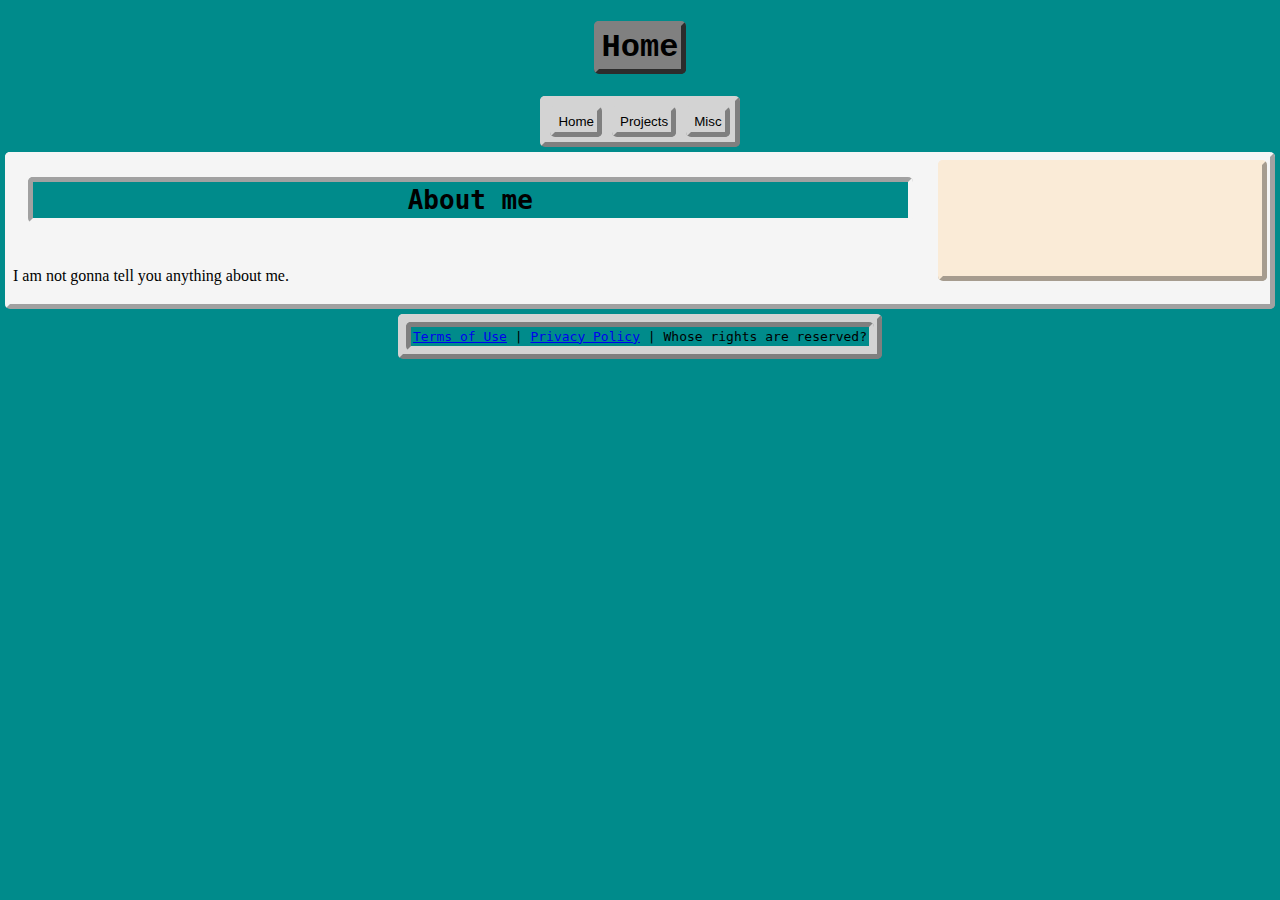
<file: index.html>
<!DOCTYPE html>
<html lang="en">
    <head>
        <meta charset="UTF-8">
        <meta name="viewport" content="width=device-width, initial-scale=1.0">
        <meta http-equiv="X-UA-Compatible" content="ie=edge">
        <link rel="stylesheet" href="style.css">
        <title>GridLearning</title>
    </head>
    <body>
        <h1>Home</h1>
        <header>
            <a href="index.html"><button>Home</button></a>
            <a href="projects.html"><button>Projects</button></a>
            <a href="misc.html"><button>Misc</button></a>
        </header>
        <main class="grid-container">
            <h1 class="message">About me</h1>
            <p>I am not gonna tell you anything about me.</p>
            <div class="sidebar">
                
            </div>
        </main>
        <footer>
            <p><a href="termsofuse.html">Terms of Use</a> | <a href="privacypolicy.html">Privacy Policy</a> | Whose rights are reserved?</p>
        </footer>
    </body>
</html>
</file>
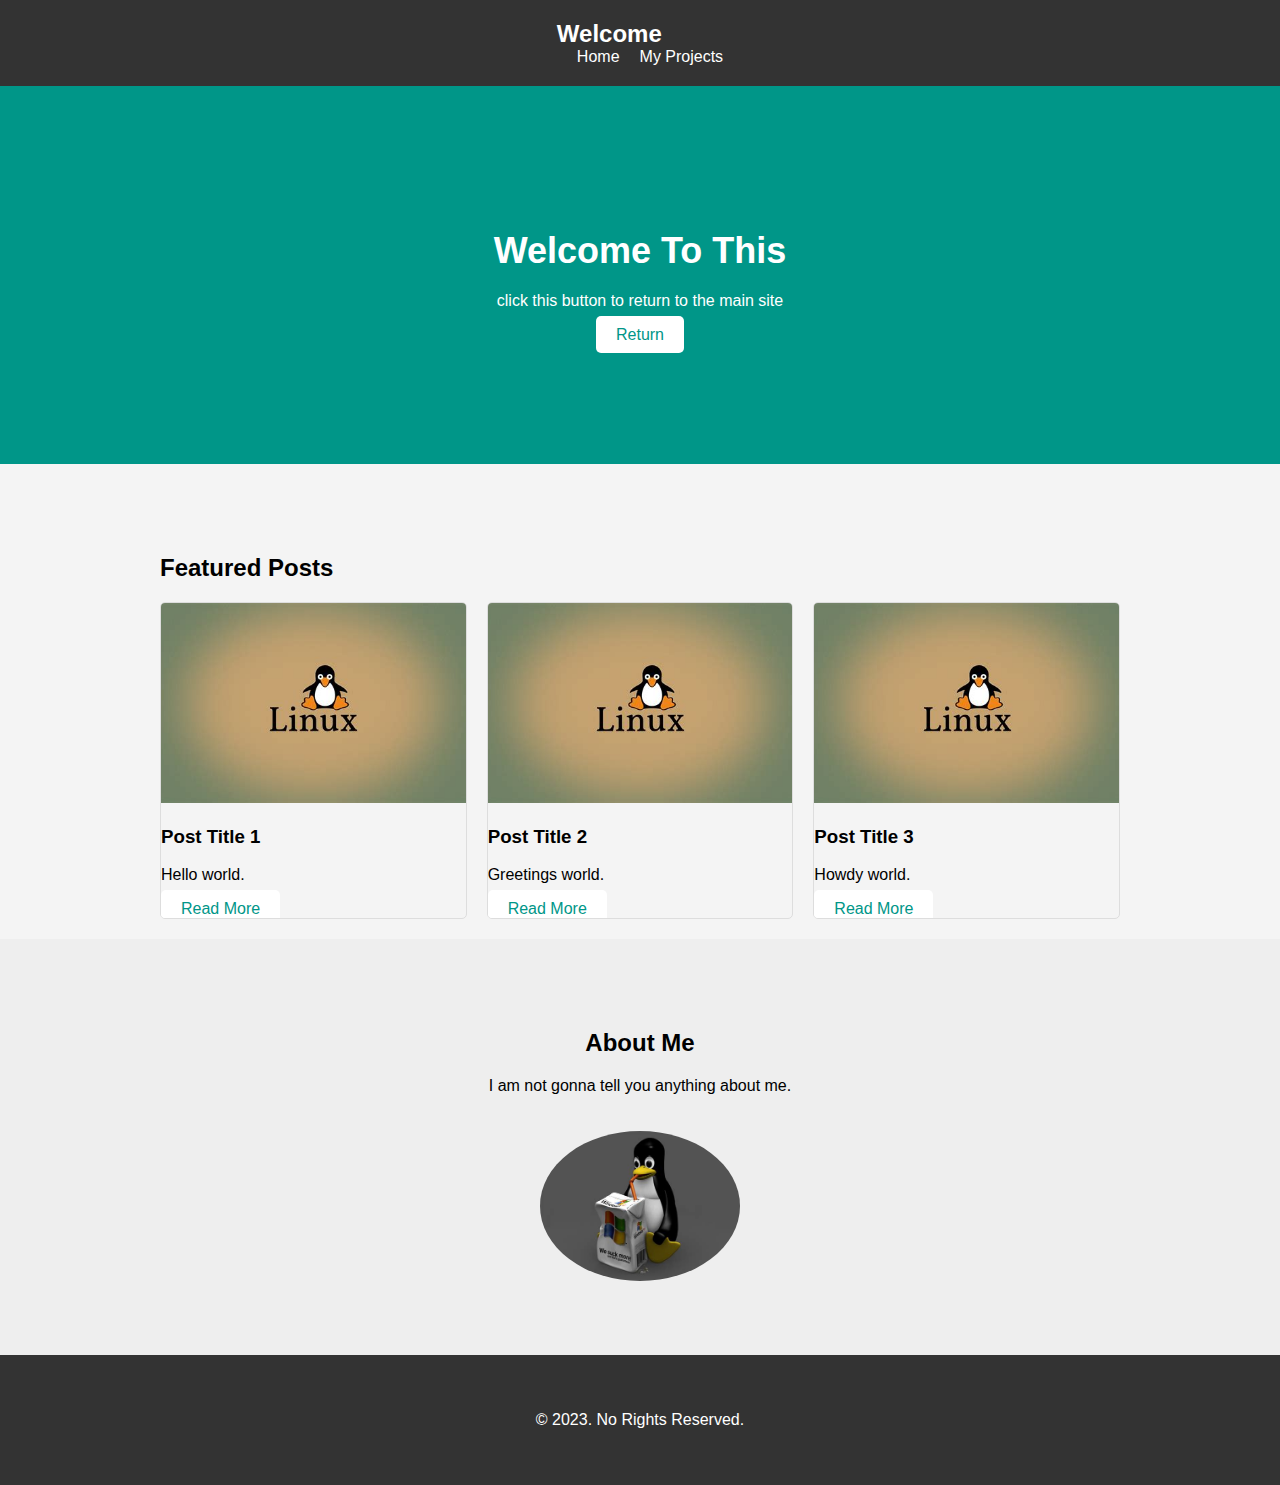
<file: projects/beta-site/index.html>
<!DOCTYPE html>
<html lang="en">
<head>
    <meta charset="UTF-8">
    <meta name="viewport" content="width=device-width, initial-scale=1.0">
    <title>My Website</title>
    <link rel="stylesheet" href="style.css"> 
    <link rel="stylesheet" href="https://cdnjs.cloudflare.com/ajax/libs/font-awesome/6.0.0-beta3/css/all.min.css"> 
</head>
<body>

    <header>
        <nav>
            <div class="container">
                <a class="logo">Welcome</a>
                <ul>
                    <li><a href="#">Home</a></li>
                    <li><a href="projects.html">My Projects</a></li>
                </ul>
            </div>
        </nav>
    </header>

    <section class="hero">
        <div class="container">
            <h1>Welcome To This</h1>
            <p>click this button to return to the main site</p>
            <a href="https://rozeraize.github.io/mywebsite/" class="btn">Return</a>
        </div>
    </section>

    <section class="featured-posts">
        <div class="container">
            <h2>Featured Posts</h2>
            <div class="post-grid">
                <div class="post-card">
                    <img src="images/post.jpeg" alt="Post 1">
                    <h3>Post Title 1</h3>
                    <p>Hello world.</p>
                    <a href="#" class="btn">Read More</a>
                </div>
                <div class="post-card">
                    <img src="images/post.jpeg" alt="Post 2">
                    <h3>Post Title 2</h3>
                    <p>Greetings world.</p>
                    <a href="#" class="btn">Read More</a>
                </div>
                <div class="post-card">
                    <img src="images/post.jpeg" alt="Post 3">
                    <h3>Post Title 3</h3>
                    <p>Howdy world.</p>
                    <a href="#" class="btn">Read More</a>
                </div>
            </div>
        </div>
    </section>

    <section class="about">
        <div class="container">
            <h2>About Me</h2>
            <p>I am not gonna tell you anything about me.</p>
            <img src="images/profile.jpg" alt="Profile Picture">
        </div>
    </section>

    <footer>
        <div class="container">
            <p>&copy; 2023. No Rights Reserved.</p>
        </div>
    </footer>

</body>
</html>
</file>
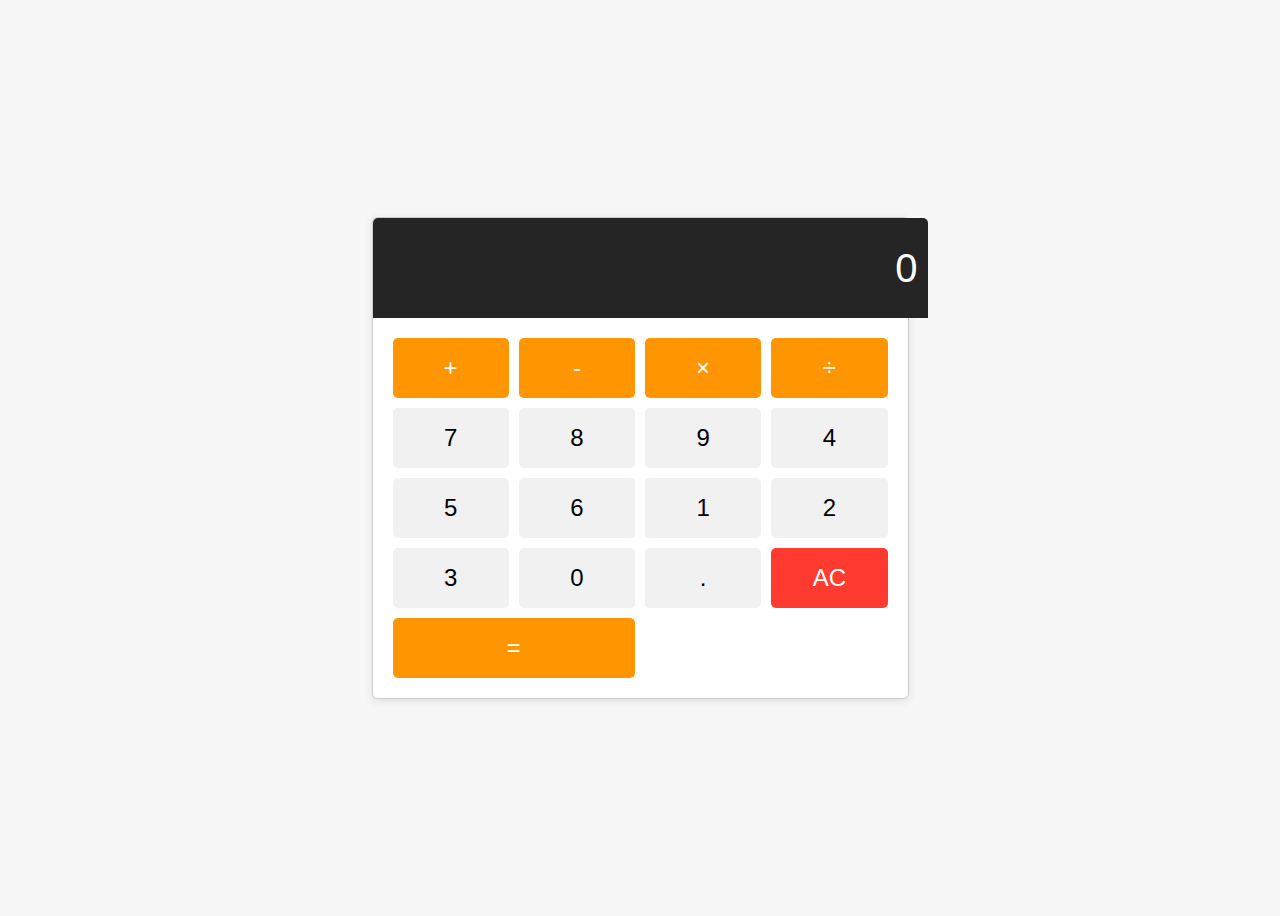
<file: projects/calculater/index.html>
<!DOCTYPE html>
<html lang="en">
<head>
    <meta charset="UTF-8">
    <meta name="viewport" content="width=device-width, initial-scale=1.0">
    <title>Simple Calculator</title>
    <link rel="stylesheet" href="styles.css">
</head>
<body>
    <div class="calculator">
        <input type="text" class="calculator-screen" value="" disabled />
        <div class="calculator-keys">
            <button type="button" class="operator" value="+">+</button>
            <button type="button" class="operator" value="-">-</button>
            <button type="button" class="operator" value="*">&times;</button>
            <button type="button" class="operator" value="/">&divide;</button>

            <button type="button" value="7">7</button>
            <button type="button" value="8">8</button>
            <button type="button" value="9">9</button>

            <button type="button" value="4">4</button>
            <button type="button" value="5">5</button>
            <button type="button" value="6">6</button>

            <button type="button" value="1">1</button>
            <button type="button" value="2">2</button>
            <button type="button" value="3">3</button>

            <button type="button" value="0">0</button>
            <button type="button" class="decimal" value=".">.</button>
            <button type="button" class="all-clear" value="all-clear">AC</button>

            <button type="button" class="equal-sign" value="=">=</button>
        </div>
    </div>
    <script src="script.js"></script>
</body>
</html>
</file>
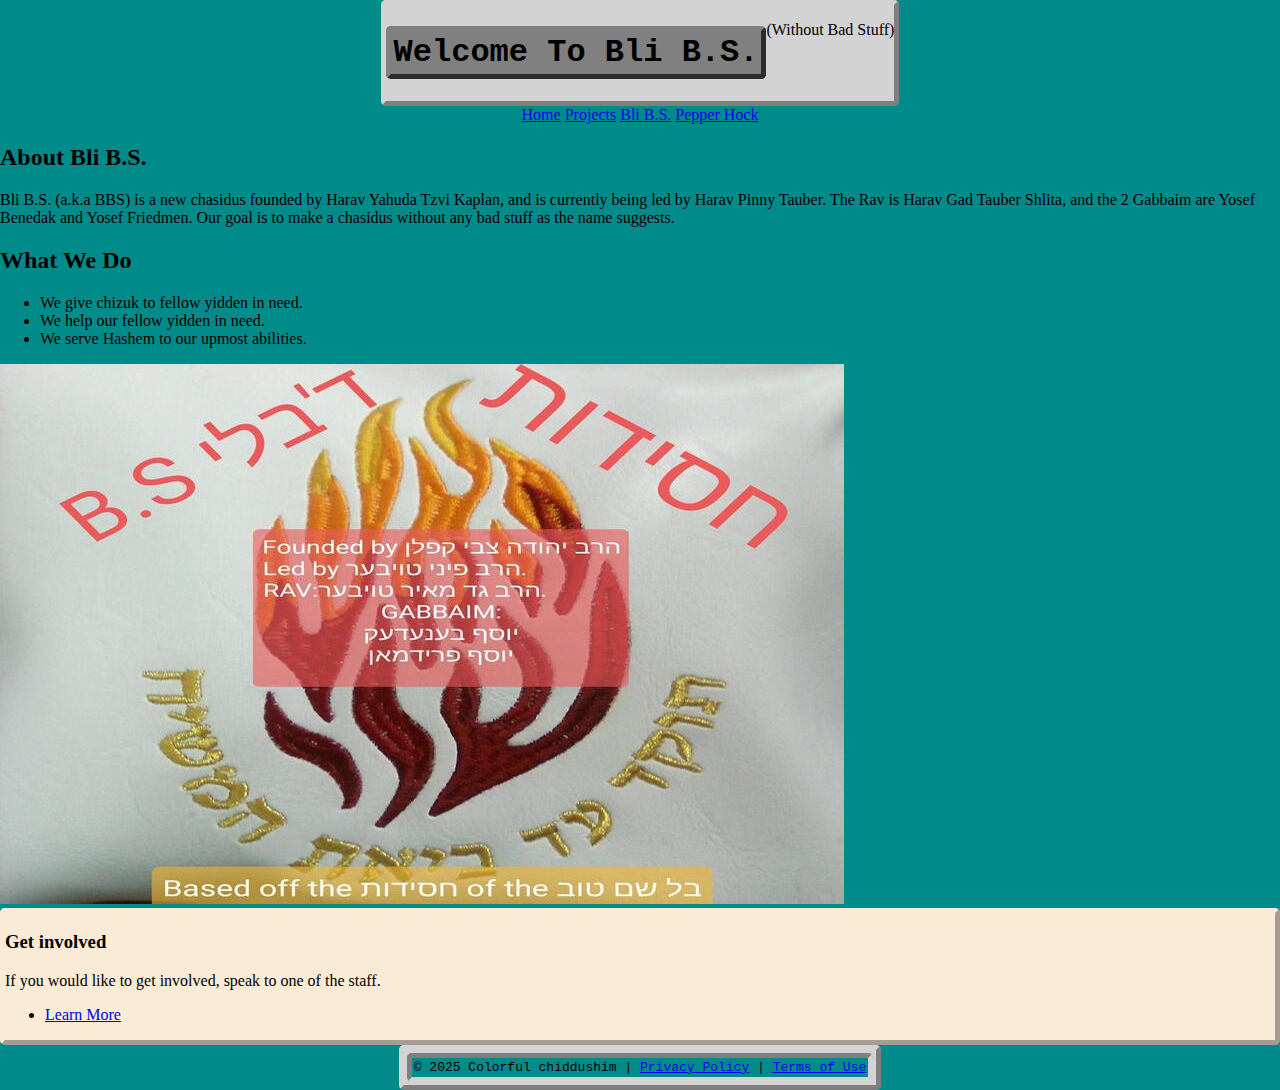
<file: chasidus.html>
<!DOCTYPE html>
<html lang="en">
<head>
    <meta charset="UTF-8">
    <meta name="viewport" content="width=device-width, initial-scale=1.0">
    <meta http-equiv="X-UA-Compatible" content="ie=edge">
    <title>Bli B.S.</title>
    <link rel="stylesheet" href="style.css">
</head>
<body>

    <header>
        <h1>Welcome To Bli B.S.</h1>
        <p>(Without Bad Stuff)</p>
    </header>

    <nav>
        <a href="index.html">Home</a>
        <a href="projects.html">Projects</a>
        <a href="chasidus.html">Bli B.S.</a>
        <a href="pepperhock.html">Pepper Hock</a>
    </nav>

    <div class="container">

        <div class="content">
                    <h2>About Bli B.S.</h2>
                    <p>
                        Bli B.S. (a.k.a BBS) is a new chasidus founded by Harav Yahuda Tzvi Kaplan, and is currently being led by Harav Pinny Tauber. The
                        Rav is Harav Gad Tauber Shlita, and the 2 Gabbaim are Yosef Benedak and Yosef Friedmen. Our goal is to make a chasidus without 
                        any bad stuff as the name suggests.
                    </p>
                    
                    <h2>What We Do</h2>
                    <ul>
                        <li>We give chizuk to fellow yidden in need.</li>
                        <li>We help our fellow yidden in need.</li>
                        <li>We serve Hashem to our upmost abilities.</li>
                    </ul>
                    
                    <img src="images/logo.jpg" alt="logo">          
        </div>
        
        <div class="sidebar">
            <h3>Get involved</h3>
            <p>If you would like to get involved, speak to one of the staff.</p>
            
            <ul>
				<li><a href="learnmore.html">Learn More</a></li>
            </ul>
        </div>
    </div>

    <footer>
        <p>&copy; 2025 Colorful chiddushim | <a href="privacypolicy.html">Privacy Policy</a> | <a href="termsofuse.html">Terms of Use</a></p>
    </footer>

</body>
</html>
</file>
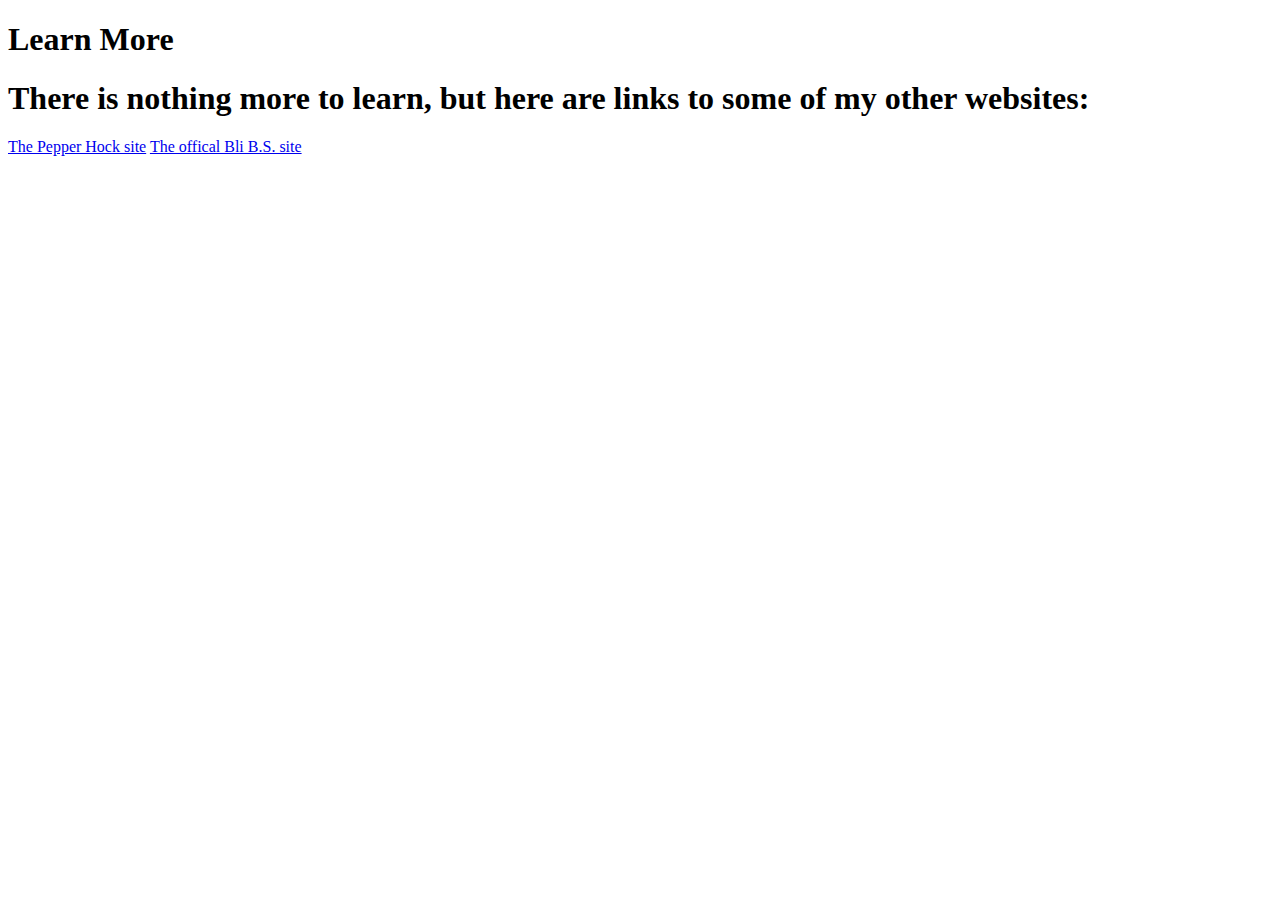
<file: learnmore.html>
<!DOCTYPE html >
<html lang="en">
<head>
	<meta charset="UTF-8">
    <meta name="viewport" content="width=device-width, initial-scale=1.0">
	<title>Learn More</title>
</head>
<body>
	
	<header>
		<h1>Learn More</h1>
	</header>
	
	<section>
	    <h1>There is nothing more to learn, but here are links to some of my other websites:</h1>
		
	    <a href="https://rozeraize.github.io/pepperhock/">The Pepper Hock site</a>
		
	    <a href="https://rozeraize.github.io/chasidus/">The offical Bli B.S. site</a>	
	</section>
	
</body>
</html>
</file>
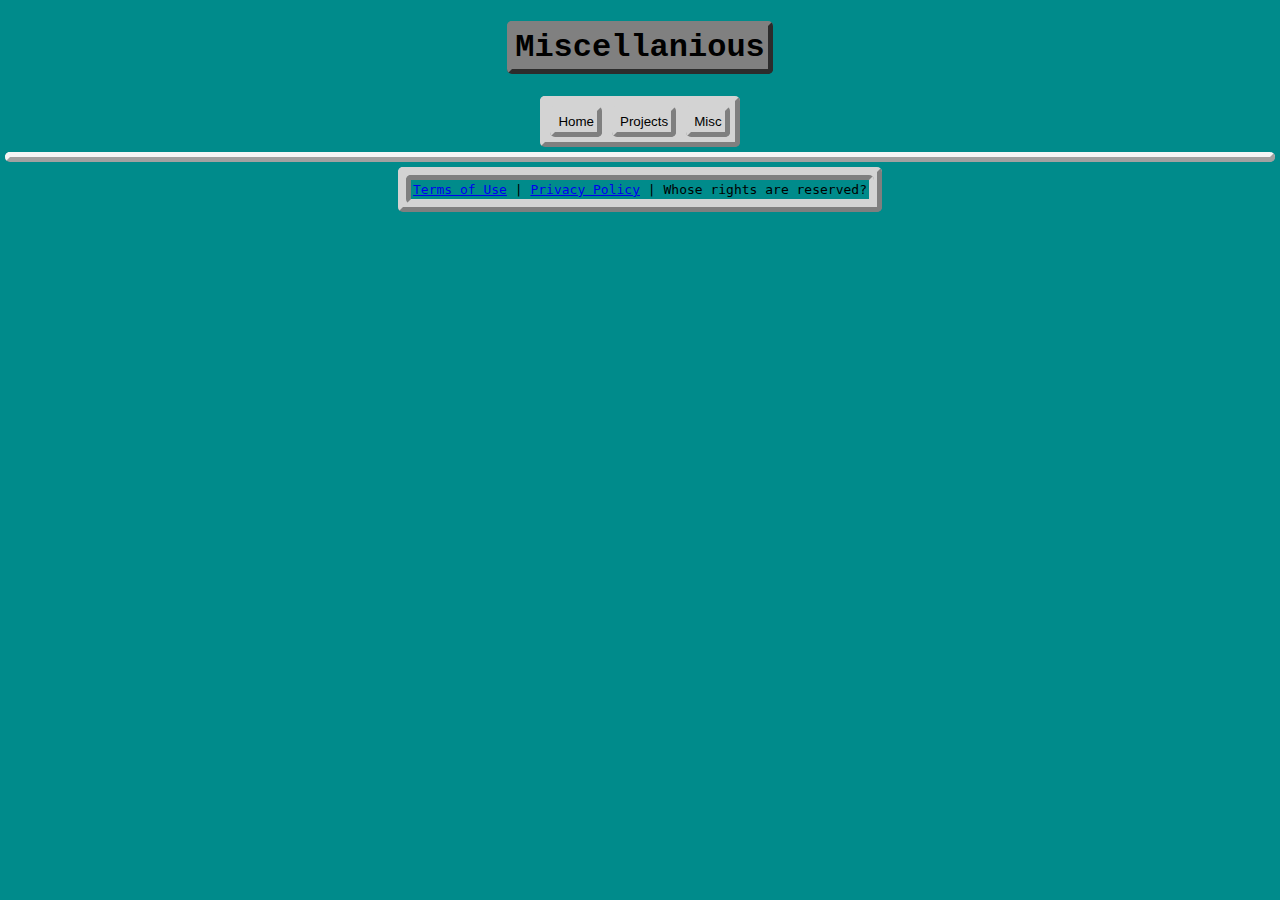
<file: misc.html>
<!DOCTYPE html>
<html lang="en">
    <head>
        <meta charset="UTF-8">
        <meta name="viewport" content="width=device-width, initial-scale=1.0">
        <meta http-equiv="X-UA-Compatible" content="ie=edge">    
        <link rel="stylesheet" href="style.css">
        <title>GridLearning</title>
    </head>
    <body>
        <h1>Miscellanious</h1>
        <header>
            <a href="index.html"><button>Home</button></a>
            <a href="projects.html"><button>Projects</button></a>
            <a href="misc.html"><button>Misc</button></a>
        </header>
        <main>

        </main>
        <footer>
            <p><a href="termsofuse.html">Terms of Use</a> | <a href="privacypolicy.html">Privacy Policy</a> | Whose rights are reserved?</p>
        </footer>
    </body>
</html>
</file>
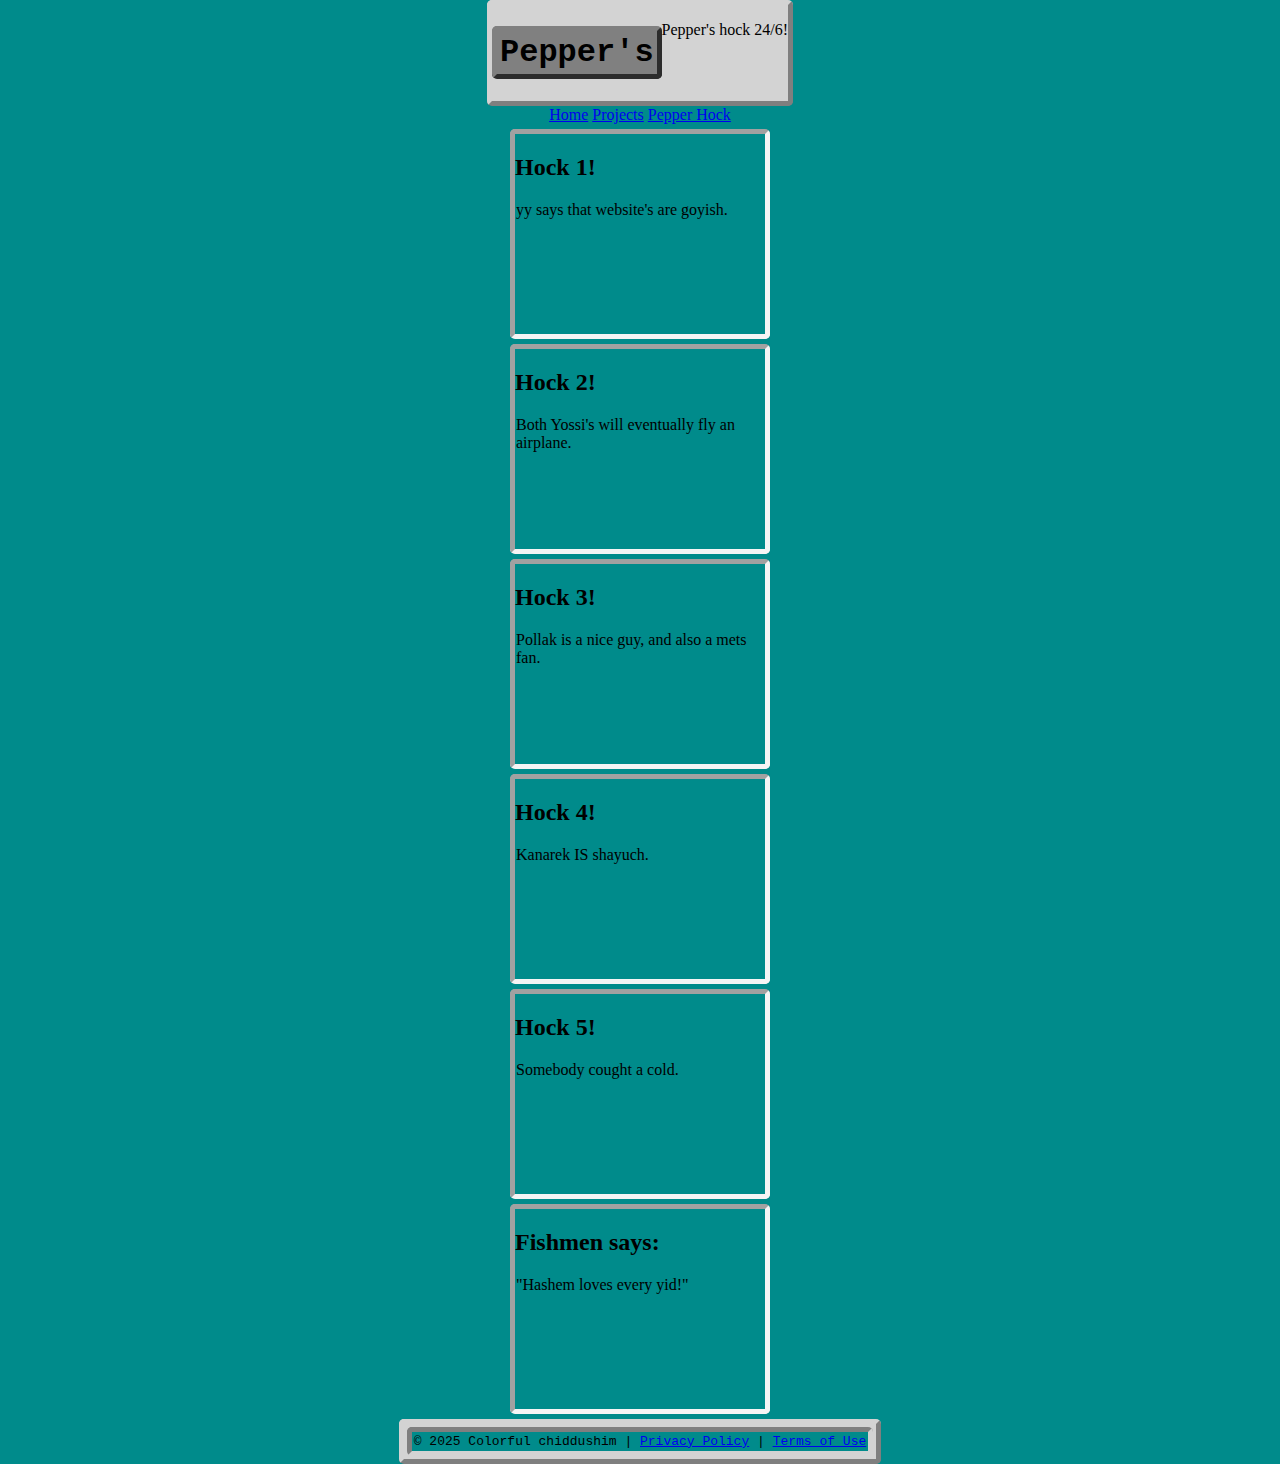
<file: pepperhock.html>
<!DOCTYPE html>
<html lang="en">
<head>
    <meta charset="UTF-8">
    <meta name="viewport" content="width=device-width, initial-scale=1.0">
    <meta http-equiv="X-UA-Compatible" content="ie=edge">
    <title>Pepper's</title>
    <link rel="stylesheet" href="style.css">
</head>
<body>

    <header>
        <h1>Pepper's</h1>
        <p>Pepper's hock 24/6!</p>
    </header>

    <nav>
        <a href="index.html">Home</a>
        <a href="projects.html">Projects</a>
        <a href="pepperhock.html">Pepper Hock</a>
    </nav>

    <div class="container">

        <div class="content">
            <div class="post">
                <h2>Hock 1!</h2>
                <p>yy says that website's are goyish.</p>
            </div>

            <div class="post">
                <h2>Hock 2!</h2>
                <p>Both Yossi's will eventually fly an airplane.</p>
            </div>

            <div class="post">
                <h2>Hock 3!</h2>
                <p>Pollak is a nice guy, and also a mets fan.</p>
            </div>
            
            <div class="post">
                <h2>Hock 4!</h2>
                <p>Kanarek IS shayuch.<p>
            </div>

            <div class="post">
                <h2>Hock 5!</h2>
                <p>Somebody cought a cold.</p>
            </div>

            <div class="post">
                <h2>Fishmen says:</h2>
                <p>"Hashem loves every yid!"</p>
            </div>

        </div>

    </div>

    <footer>
        <p>&copy; 2025 Colorful chiddushim | <a href="privacypolicy.html">Privacy Policy</a> | <a href="termsofuse.html">Terms of Use</a></p>
    </footer>

</body>
</html>
</file>
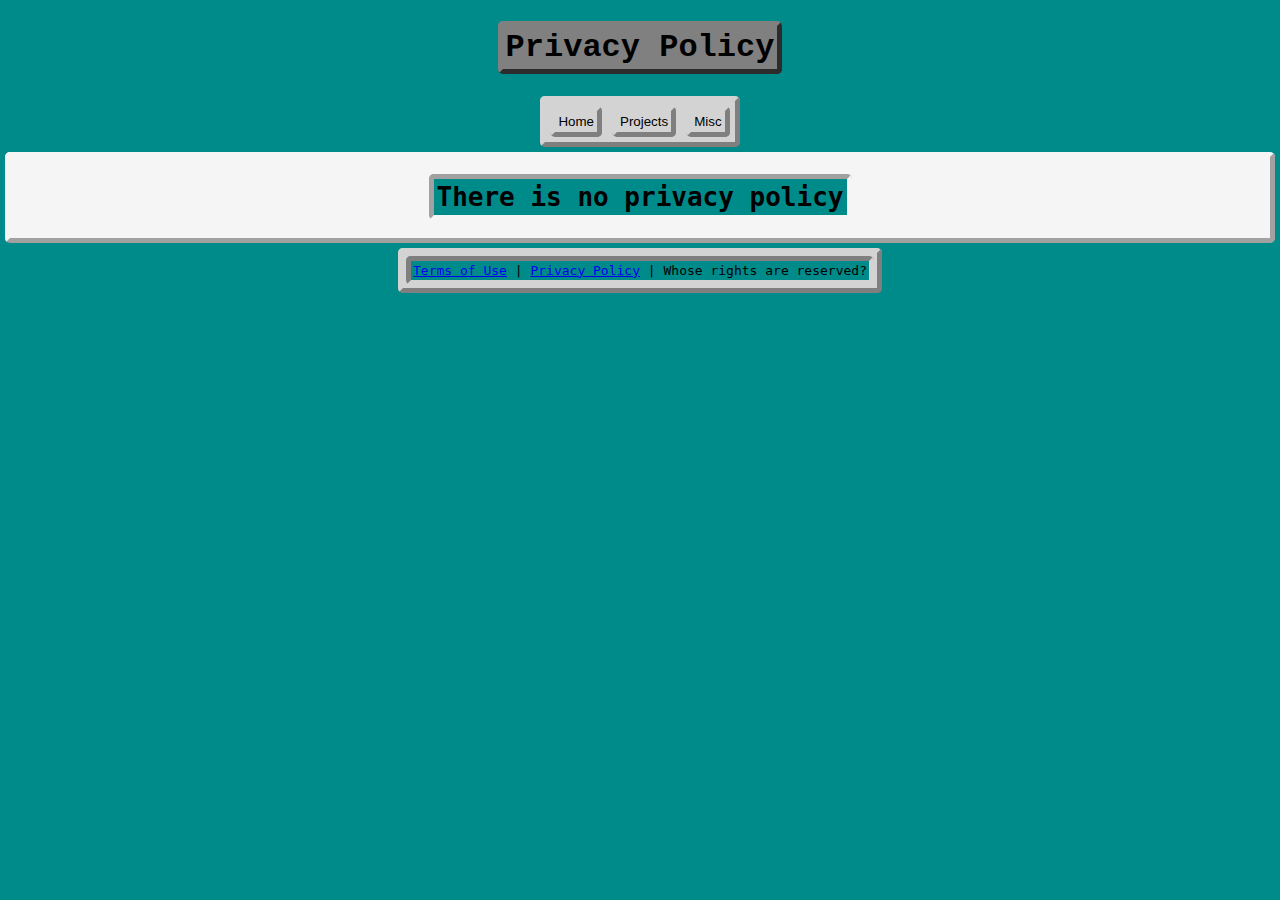
<file: privacypolicy.html>
<!DOCTYPE html>
<html lang="en">
    <head>
        <meta charset="UTF-8">
        <meta name="viewport" content="width=device-width, initial-scale=1.0">
        <meta http-equiv="X-UA-Compatible" content="ie=edge">
        <link rel="stylesheet" href="style.css">
        <title>GridLearning</title>
    </head>
    <body>
        <h1>Privacy Policy</h1>
        <header>
            <a href="index.html"><button>Home</button></a>
            <a href="projects.html"><button>Projects</button></a>
            <a href="misc.html"><button>Misc</button></a>
        </header>
        <main class="flex-container">
            <h1 class="message"> There is no privacy policy</h1>
        </main>
        <footer>
            <p><a href="termsofuse.html">Terms of Use</a> | <a href="privacypolicy.html">Privacy Policy</a> | Whose rights are reserved?</p>
        </footer>
    </body>
</html>
</file>
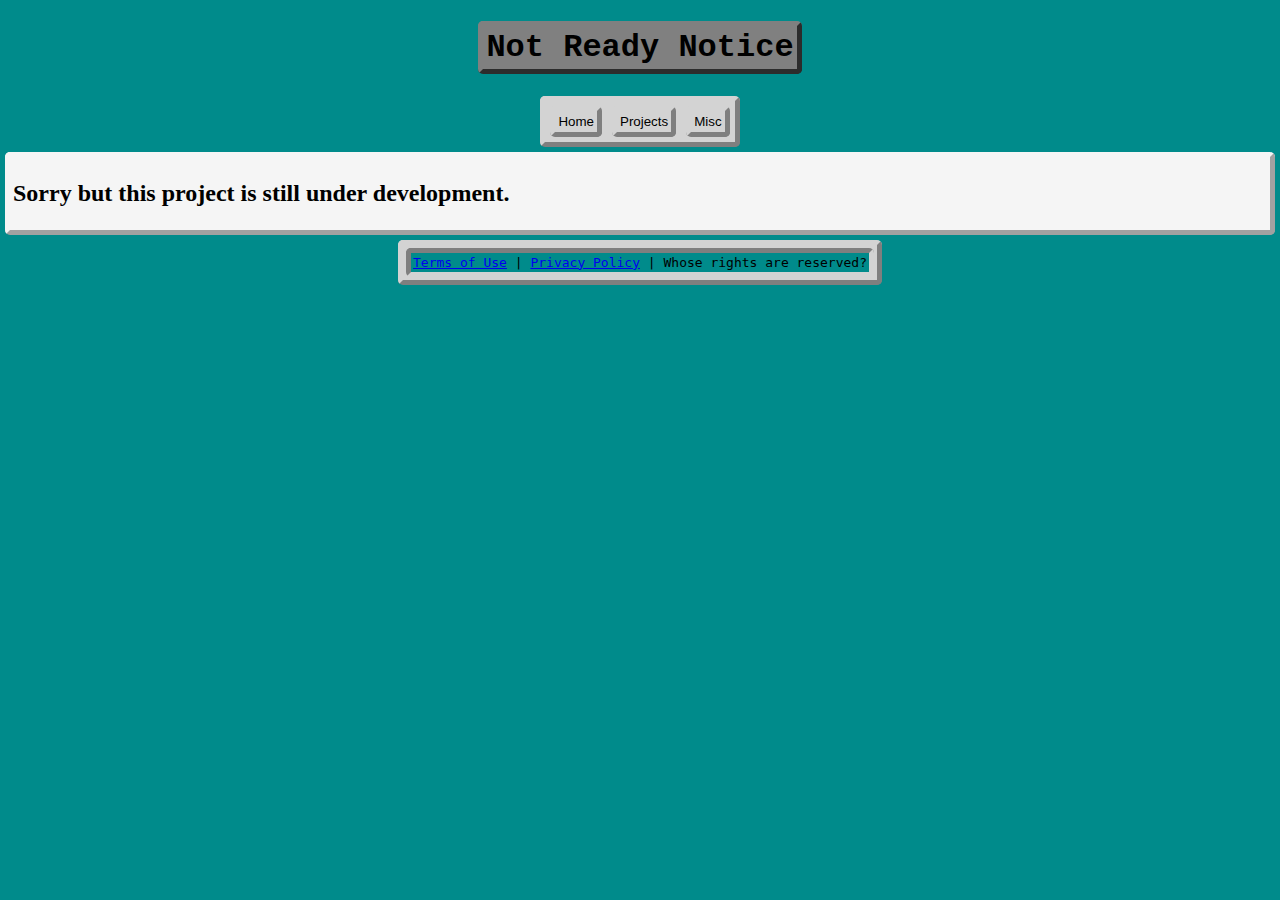
<file: project-not-ready.html>
<!DOCTYPE html>
<html lang="en">
    <head>
        <meta charset="UTF-8">
        <meta name="viewport" content="width=device-width, initial-scale=1.0">
        <meta http-equiv="X-UA-Compatible" content="ie=edge">
        <link rel="stylesheet" href="style.css">
        <title>GridLearning</title>
    </head>
    <body>
        <h1>Not Ready Notice</h1>
        <header>
            <a href="index.html"><button>Home</button></a>
            <a href="projects.html"><button>Projects</button></a>
            <a href="misc.html"><button>Misc</button></a>
        </header>
        <main class="grid-container">
			<h2 class="message">
				Sorry but this project is still under development.
			</h2>
        </main>
        <footer>
            <p><a href="termsofuse.html">Terms of Use</a> | <a href="privacypolicy.html">Privacy Policy</a> | Whose rights are reserved?</p>
        </footer>
    </body>
</html>
</file>
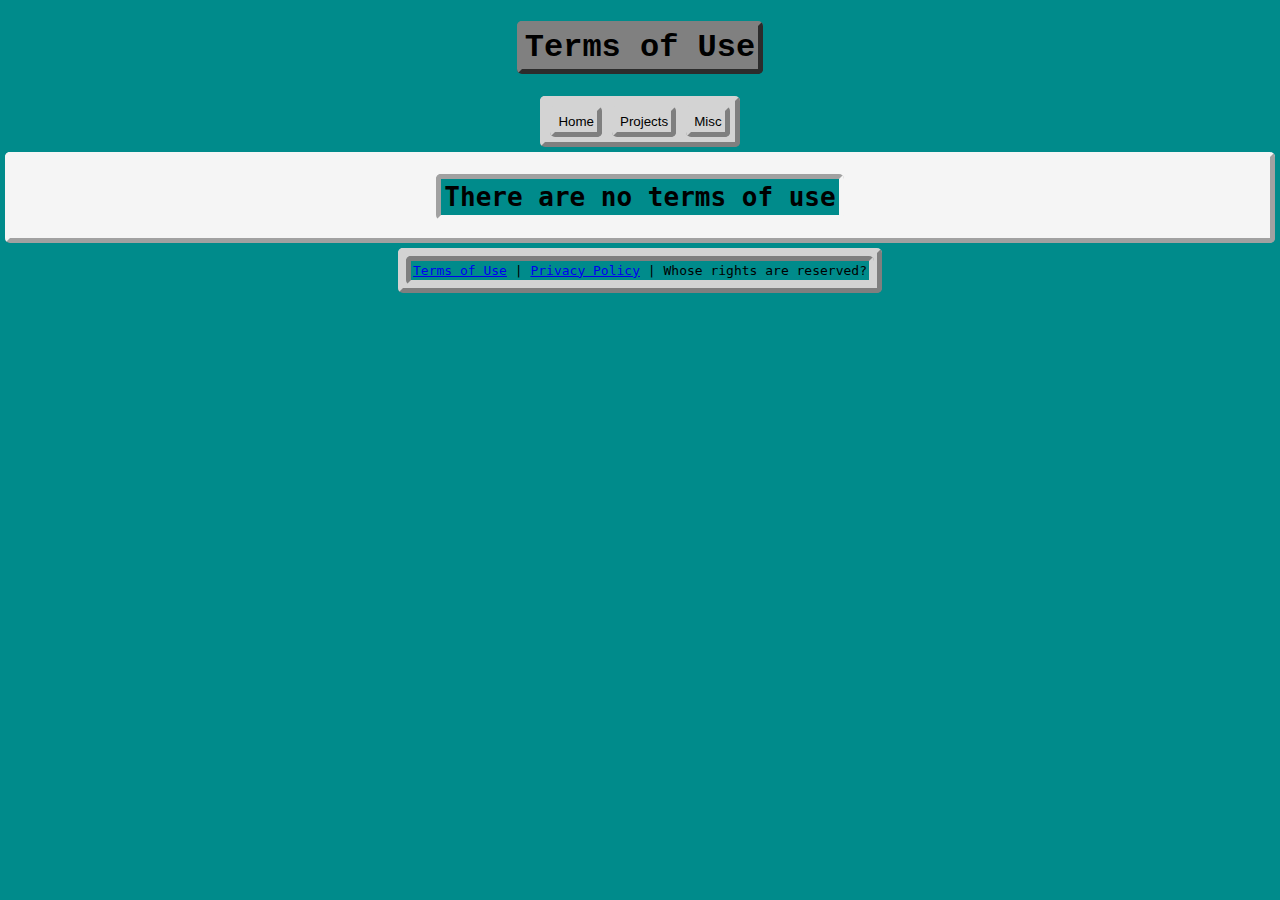
<file: termsofuse.html>
<!DOCTYPE html>
<html lang="en">
    <head>
        <meta charset="UTF-8">
        <meta name="viewport" content="width=device-width, initial-scale=1.0">
        <meta http-equiv="X-UA-Compatible" content="ie=edge">
        <link rel="stylesheet" href="style.css">
        <title>GridLearning</title>
    </head>
    <body>
        <h1>Terms of Use</h1>
        <header>
            <a href="index.html"><button>Home</button></a>
            <a href="projects.html"><button>Projects</button></a>
            <a href="misc.html"><button>Misc</button></a>
        </header>
        <main class="flex-container">
            <h1 class="message">There are no terms of use</h1>
        </main>
        <footer>
            <p><a href="termsofuse.html">Terms of Use</a> | <a href="privacypolicy.html">Privacy Policy</a> | Whose rights are reserved?</p>
        </footer>
    </body>
</html>
</file>
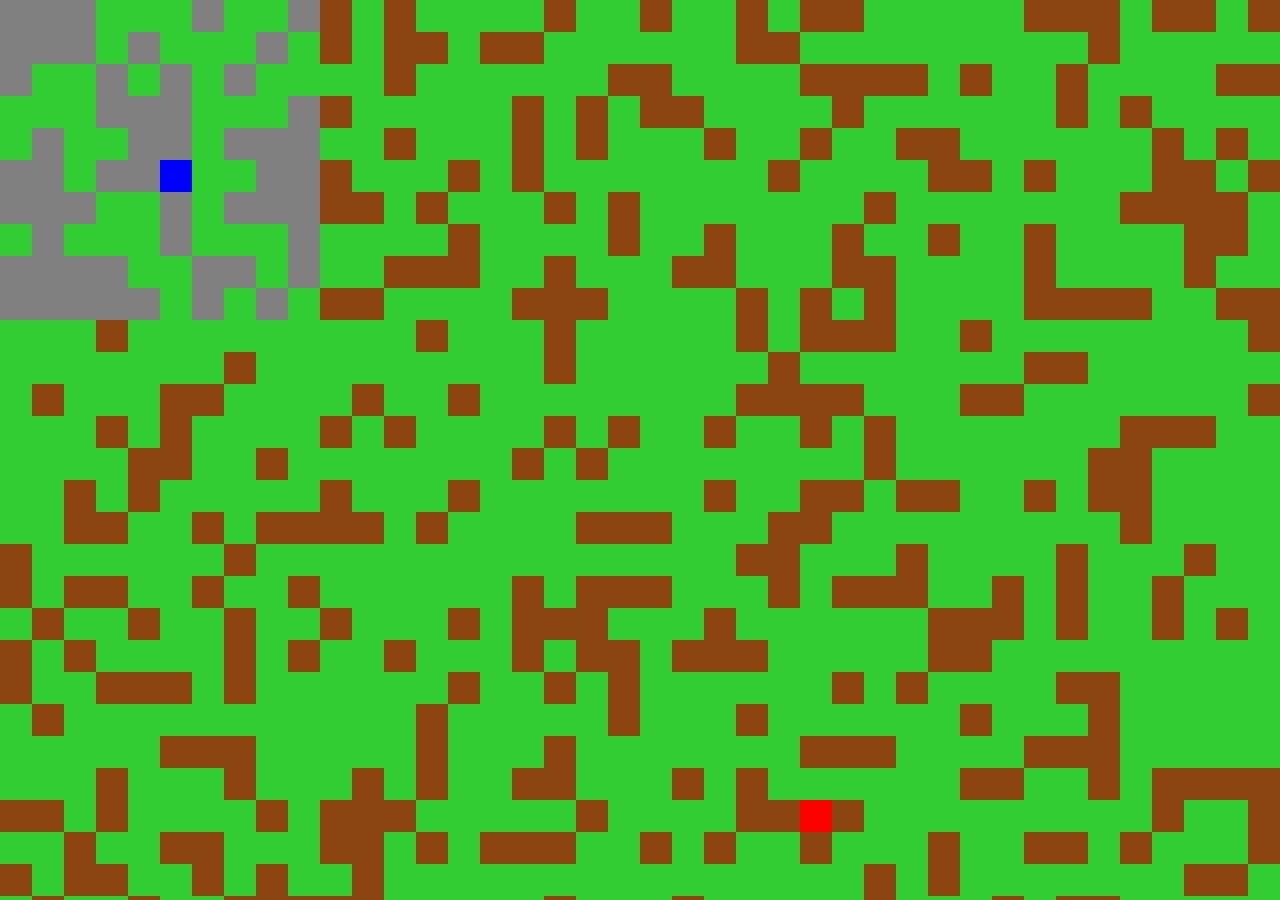
<file: projects/beta-game-v1/game.html>
<!DOCTYPE html>
<html lang="en">
<head>
    <meta charset="UTF-8">
    <meta name="viewport" content="width=device-width, initial-scale=1.0">
    <title>Medieval RPG</title>
    <style>
        body {
            margin: 0;
            overflow: hidden;
            background-color: #87CEEB;
        }
        canvas {
            display: block;
        }
    </style>
</head>
<body>
    <canvas id="gameCanvas"></canvas>
    <script>
        const canvas = document.getElementById('gameCanvas');
        const ctx = canvas.getContext('2d');
        canvas.width = window.innerWidth;
        canvas.height = window.innerHeight;

        const TILE_SIZE = 32;
        const MAP_WIDTH = 50;
        const MAP_HEIGHT = 50;
        const DUNGEON_WIDTH = 10;
        const DUNGEON_HEIGHT = 10;

        let map = [];
        let player = { x: 0, y: 0, health: 100 };
        let boss = { x: 0, y: 0, health: 200 };

        function generateMap() {
            for (let y = 0; y < MAP_HEIGHT; y++) {
                map[y] = [];
                for (let x = 0; x < MAP_WIDTH; x++) {
                    map[y][x] = Math.random() > 0.7 ? 1 : 0; // 1 = obstacle, 0 = grass
                }
            }
        }

        function generateDungeon() {
            for (let y = 0; y < DUNGEON_HEIGHT; y++) {
                for (let x = 0; x < DUNGEON_WIDTH; x++) {
                    map[y][x] = Math.random() > 0.5 ? 2 : 0; // 2 = dungeon floor
                }
            }
            boss.x = Math.floor(DUNGEON_WIDTH / 2);
            boss.y = Math.floor(DUNGEON_HEIGHT / 2);
        }

        function drawMap() {
            for (let y = 0; y < MAP_HEIGHT; y++) {
                for (let x = 0; x < MAP_WIDTH; x++) {
                    if (map[y][x] === 1) {
                        ctx.fillStyle = '#8B4513'; // Brown for obstacles
                    } else if (map[y][x] === 2) {
                        ctx.fillStyle = '#808080'; // Gray for dungeon floor
                    } else {
                        ctx.fillStyle = '#32CD32'; // Green for grass
                    }
                    ctx.fillRect(x * TILE_SIZE, y * TILE_SIZE, TILE_SIZE, TILE_SIZE);
                }
            }
        }

        function drawPlayer() {
            ctx.fillStyle = '#FF0000'; // Red for player
            ctx.fillRect(player.x * TILE_SIZE, player.y * TILE_SIZE, TILE_SIZE, TILE_SIZE);
        }

        function drawBoss() {
            ctx.fillStyle = '#0000FF'; // Blue for boss
            ctx.fillRect(boss.x * TILE_SIZE, boss.y * TILE_SIZE, TILE_SIZE, TILE_SIZE);
        }

        function movePlayer(dx, dy) {
            const newX = player.x + dx;
            const newY = player.y + dy;
            if (newX >= 0 && newX < MAP_WIDTH && newY >= 0 && newY < MAP_HEIGHT && map[newY][newX] !== 1) {
                player.x = newX;
                player.y = newY;
            }
            if (player.x === boss.x && player.y === boss.y) {
                alert('You found the boss!');
            }
        }

        function gameLoop() {
            ctx.clearRect(0, 0, canvas.width, canvas.height);
            drawMap();
            drawPlayer();
            drawBoss();
            requestAnimationFrame(gameLoop);
        }

        window.addEventListener('keydown', (e) => {
            switch (e.key) {
                case 'ArrowUp': movePlayer(0, -1); break;
                case 'ArrowDown': movePlayer(0, 1); break;
                case 'ArrowLeft': movePlayer(-1, 0); break;
                case 'ArrowRight': movePlayer(1, 0); break;
            }
        });

        generateMap();
        generateDungeon();
        player.x = Math.floor(MAP_WIDTH / 2);
        player.y = Math.floor(MAP_HEIGHT / 2);
        gameLoop();
    </script>
</body>
</html>
</file>
<file: style.css>
body {
    width: 100%;
    height: 100%;
    margin: 0 0 0 0;
    background-color: darkcyan;
    display: flex;
    flex-direction: column;
    align-items: center;
}

h1 {
    width: fit-content;
    background-color: gray;
    border: 5px outset gray;
    border-radius: 5px;
    font-family: 'Courier New', Courier, monospace;
    padding: 3px 3px 3px 3px;
    
}

header {
    background-color: lightgray;
    border: 5px outset lightgray;
    border-radius: 5px;
    display: flex;
    flex-direction: row;
    justify-content: center;
}

button {
    font-family: Arial, Helvetica, sans-serif;
    background-color: lightgray;
    border: 5px outset lightgray;
    border-radius: 5px;
    padding: 3px 3px 3px 3px;
    margin: 5px 5px 5px 5px ;
}

button:hover {
    border-style: inset;
    background-color: darkcyan;
}

main {
    align-self: stretch;
    height: fit-content;
    background-color: whitesmoke;
    border: 5px outset whitesmoke;
    border-radius: 5px;
    margin: 5px 5px 5px 5px;
}

footer {
    background-color: lightgray;
    border: 5px outset lightgray;
    border-radius: 5px;
}

footer p {
    width:fit-content;
    font-family: monospace;
    background-color: darkcyan;
    border: 5px inset lightgray;
    border-radius: 5px;
    padding: 2px 2px 2px 2px;
    margin: 3px 3px 3px 3px ;
}

.post {
    width: 250px;
    height: 200px;
    background-color: darkcyan;
    border: 5px inset whitesmoke;
    border-radius: 5px;
    margin: 5px 5px 5px 5px;
}

main.flex-container {
    display: flex;
    flex-flow: row wrap;
    justify-content: center;
}

.post img { 
    width: 250px;
    height: 130px;
}

.a-post {
    color: black;
    text-decoration: none;
    text-align: center;
    text-align-last: center;
    margin: 1px 1px 1px 1px;
}

.post p {
    margin: 1px 1px 1px 1px;
}

h1.message {
    background-color: darkcyan;
    border: 5px inset whitesmoke;
    border-radius: 5px;
    padding: 3px 3px 3px 3px;
    font-family: monospace;
    text-align: center;
    text-align-last: center;
}

.grid-container {
    display: grid;
    gap: 10px;
    padding: 3px 3px 3px 3px;
}

.sidebar {
    background-color: antiquewhite;
    border: 5px outset antiquewhite;
    border-radius: 5px;
    grid-column-start: 3;
    grid-row: 1 / span 3;
}

.grid-container h1.message {
    width: 95%;
    grid-column: 1 / span 2;
    justify-self: center;
}

.grid-container p {
    grid-column: 1 / span 2;
    grid-row: 2 / span 3;
}
</file>
<file: projects/beta-site/style.css>
body {
    font-family: sans-serif;
    margin: 0;
    padding: 0;
    background-color: #f4f4f4;
}

.container {
    max-width: 960px;
    margin: 0 auto;
    padding: 20px;
}

/* Header */
header {
    background-color: #333;
    color: #fff;
}

nav {
    display: flex;
    justify-content: space-between;
    align-items: center;
}

.logo {
    font-size: 24px;
    font-weight: bold;
    text-decoration: none;
    color: #fff;
}

nav ul {
    list-style: none;
    margin: 0;
    padding: 0;
    display: flex;
}

nav ul li {
    margin-left: 20px;
}

nav ul li a {
    color: #fff;
    text-decoration: none;
}

/* Hero Section */
.hero {
    background-color: #009688; /* Material Green */
    color: #fff;
    text-align: center;
    padding: 100px 0;
}

.hero h1 {
    font-size: 36px;
    margin-bottom: 20px;
}

.btn {
    background-color: #fff;
    color: #009688;
    padding: 10px 20px;
    text-decoration: none;
    border-radius: 5px;
}

/* Featured Posts */
.featured-posts {
    margin-top: 50px;
}

.post-grid {
    display: grid;
    grid-template-columns: repeat(auto-fit, minmax(300px, 1fr));
    grid-gap: 20px;
}

.post-card {
    border: 1px solid #ddd;
    border-radius: 5px;
    overflow: hidden;
}

.post-card img {
    width: 100%;
    height: 200px;
    object-fit: cover;
}

/* About Section */
.about {
    background-color: #eee;
    padding: 50px 0;
    text-align: center;
}

.about img {
    border-radius: 50%;
    max-width: 200px;
    margin-top: 20px;
}

/* Footer */
footer {
    background-color: #333;
    color: #fff;
    text-align: center;
    padding: 20px 0;
}

.social-icons {
    list-style: none;
    margin: 0;
    padding: 0;
    display: flex;
    justify-content: center;
}

.social-icons li {
    margin: 0 10px;
}

.social-icons li a {
    color: #fff;
}

/* Responsive Design (Optional) */
@media screen and (max-width: 768px) {
    .hero {
        padding: 50px 0;
    }
}
</file>
<file: projects/calculater/styles.css>
body {
    font-family: 'Roboto', sans-serif;
    display: flex;
    justify-content: center;
    align-items: center;
    height: 100vh;
    background-color: #f7f7f7;
}

.calculator {
    border: 1px solid #ccc;
    border-radius: 5px;
    box-shadow: 0 2px 10px rgba(0, 0, 0, 0.1);
}

.calculator-screen {
    width: 100%;
    height: 80px;
    border: none;
    background-color: #252525;
    color: white;
    text-align: right;
    padding: 10px;
    font-size: 2.5rem;
    border-top-left-radius: 5px;
    border-top-right-radius: 5px;
}

.calculator-keys {
    display: grid;
    grid-template-columns: repeat(4, 1fr);
    gap: 10px;
    padding: 20px;
    background-color: #fff;
    border-bottom-left-radius: 5px;
    border-bottom-right-radius: 5px;
}

button {
    height: 60px;
    border: none;
    border-radius: 5px;
    font-size: 1.5rem;
    background-color: #f1f1f1;
    cursor: pointer;
    transition: background-color 0.3s ease;
}

button:hover {
    background-color: #eaeaea;
}

.operator {
    background-color: #ff9500;
    color: white;
}

.operator:hover {
    background-color: #e68900;
}

.equal-sign {
    background-color: #ff9500;
    color: white;
    grid-column: span 2;
}

.equal-sign:hover {
    background-color: #e68900;
}

.all-clear {
    background-color: #ff3b30;
    color: white;
}

.all-clear:hover {
    background-color: #e32e25;
}

.decimal {
    background-color: #f1f1f1;
}
</file>
